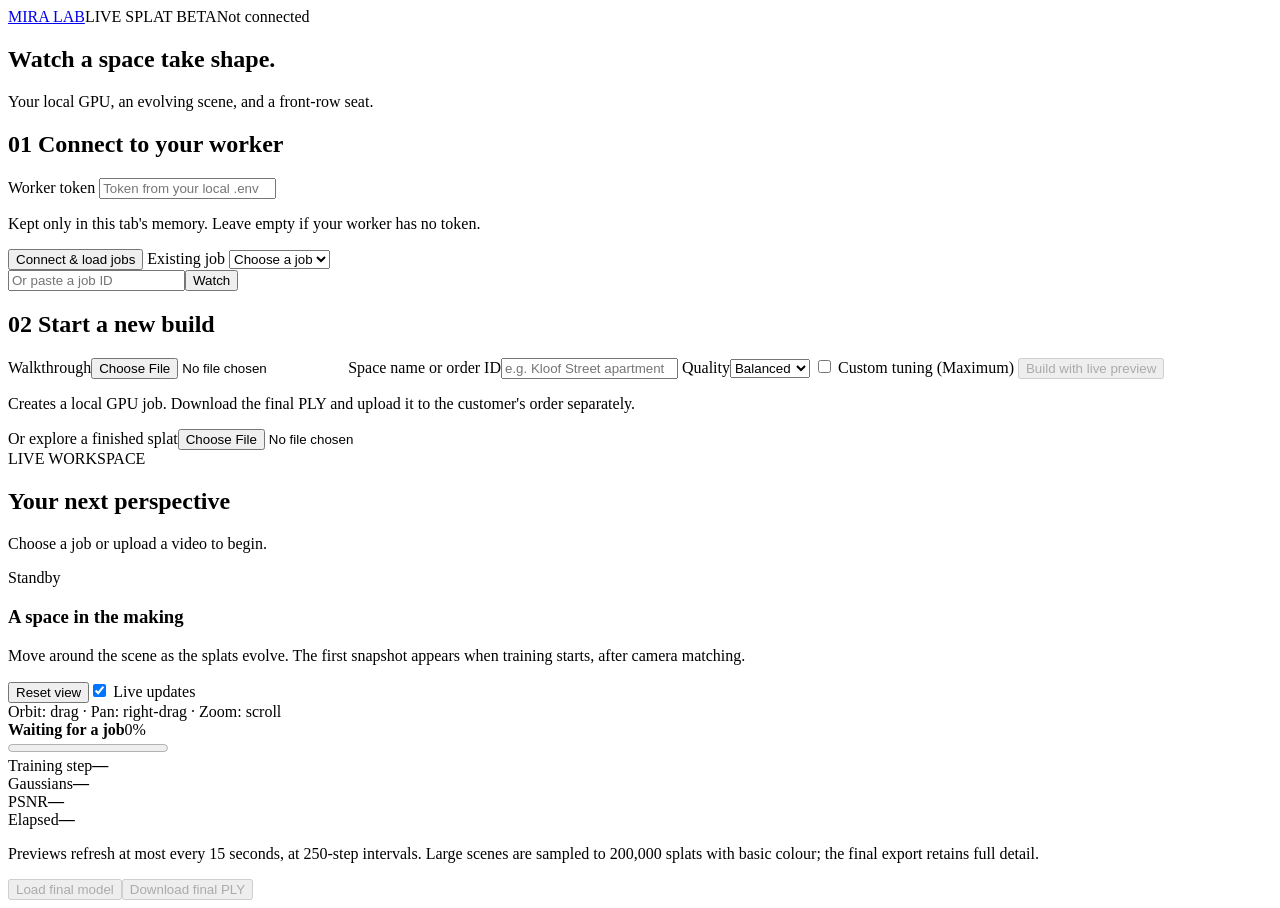
<file: src/beta/index.html>
<!doctype html>
<html lang="en">
  <head><meta charset="UTF-8" /><meta name="viewport" content="width=device-width, initial-scale=1.0" /><title>Mira Lab — Live splat beta</title></head>
  <body>
    <header><a class="brand" href="/beta/">MIRA <span>LAB</span></a><span class="beta">LIVE SPLAT BETA</span><span class="connection" id="connection">Not connected</span></header>
    <main>
      <aside>
        <h1>Watch a space take shape.</h1><p class="intro">Your local GPU, an evolving scene, and a front-row seat.</p>
        <section>
          <h2><span>01</span> Connect to your worker</h2>
          <label>Worker token <input id="token" type="password" autocomplete="off" placeholder="Token from your local .env" /></label>
          <p class="hint">Kept only in this tab's memory. Leave empty if your worker has no token.</p>
          <button id="connect">Connect & load jobs</button>
          <label>Existing job <select id="jobs"><option value="">Choose a job</option></select></label>
          <div class="join"><input id="job-id" aria-label="Job ID" placeholder="Or paste a job ID" /><button id="watch">Watch</button></div>
        </section>
        <section>
          <h2><span>02</span> Start a new build</h2>
          <form id="upload">
            <label>Walkthrough<input id="video" type="file" accept=".mp4,.mov,.m4v,.webm,.miracapture" required /></label>
            <label>Space name or order ID<input id="name" maxlength="80" placeholder="e.g. Kloof Street apartment" required /></label>
            <label>Quality<select id="quality"><option value="quick">Quick</option><option value="preview">Preview</option><option value="balanced" selected>Balanced</option><option value="high">High</option><option value="maximum">Maximum</option></select></label>
            <label class="check"><input id="custom" type="checkbox" /> Custom tuning (Maximum)</label>
            <div id="tuning" hidden>
              <label>Sampled frames<input id="frames" type="number" min="60" max="1200" value="400" /></label>
              <label>Training steps<input id="steps" type="number" min="1000" max="15000" value="15000" /></label>
              <label>Downscale<select id="downscale"><option value="1">1×</option><option value="2">2×</option><option value="4" selected>4×</option><option value="8">8×</option></select></label>
            </div>
            <button id="start" class="primary" disabled>Build with live preview</button>
          </form>
          <p class="hint">Creates a local GPU job. Download the final PLY and upload it to the customer's order separately.</p>
        </section>
        <section class="local-file"><label>Or explore a finished splat<input id="local" type="file" accept=".ply,.splat,.ksplat,.spz,.sog" /></label></section>
      </aside>
      <div class="workspace">
        <div class="scene-heading"><div><span class="eyebrow">LIVE WORKSPACE</span><h2 id="scene-name">Your next perspective</h2><p id="job-label">Choose a job or upload a video to begin.</p></div><span id="status" class="status">Standby</span></div>
        <div class="viewport" id="viewport">
          <div class="empty" id="empty"><span class="orb"></span><h3 id="empty-title">A space in the making</h3><p id="empty-copy">Move around the scene as the splats evolve. The first snapshot appears when training starts, after camera matching.</p></div>
          <div class="scene-toolbar"><button id="reset">Reset view</button><label class="check"><input id="follow" type="checkbox" checked /> Live updates</label></div>
          <div id="scene-notice" class="scene-notice" aria-live="polite">Orbit: drag · Pan: right-drag · Zoom: scroll</div>
        </div>
        <div id="error" class="error" role="alert" hidden></div>
        <div class="progress-heading"><strong id="stage">Waiting for a job</strong><span id="progress-label">0%</span></div><progress id="progress" max="100" value="0"></progress>
        <div class="metrics"><article><span>Training step</span><strong id="iteration">—</strong></article><article><span>Gaussians</span><strong id="gaussians">—</strong></article><article><span>PSNR</span><strong id="psnr">—</strong></article><article><span>Elapsed</span><strong id="elapsed">—</strong></article></div>
        <footer><p id="snapshot">Previews refresh at most every 15 seconds, at 250-step intervals. Large scenes are sampled to 200,000 splats with basic colour; the final export retains full detail.</p><button id="final" disabled>Load final model</button><button id="download" disabled>Download final PLY</button></footer>
      </div>
    </main>
    <script type="module" src="./main.ts"></script>
  </body>
</html>
</file>
